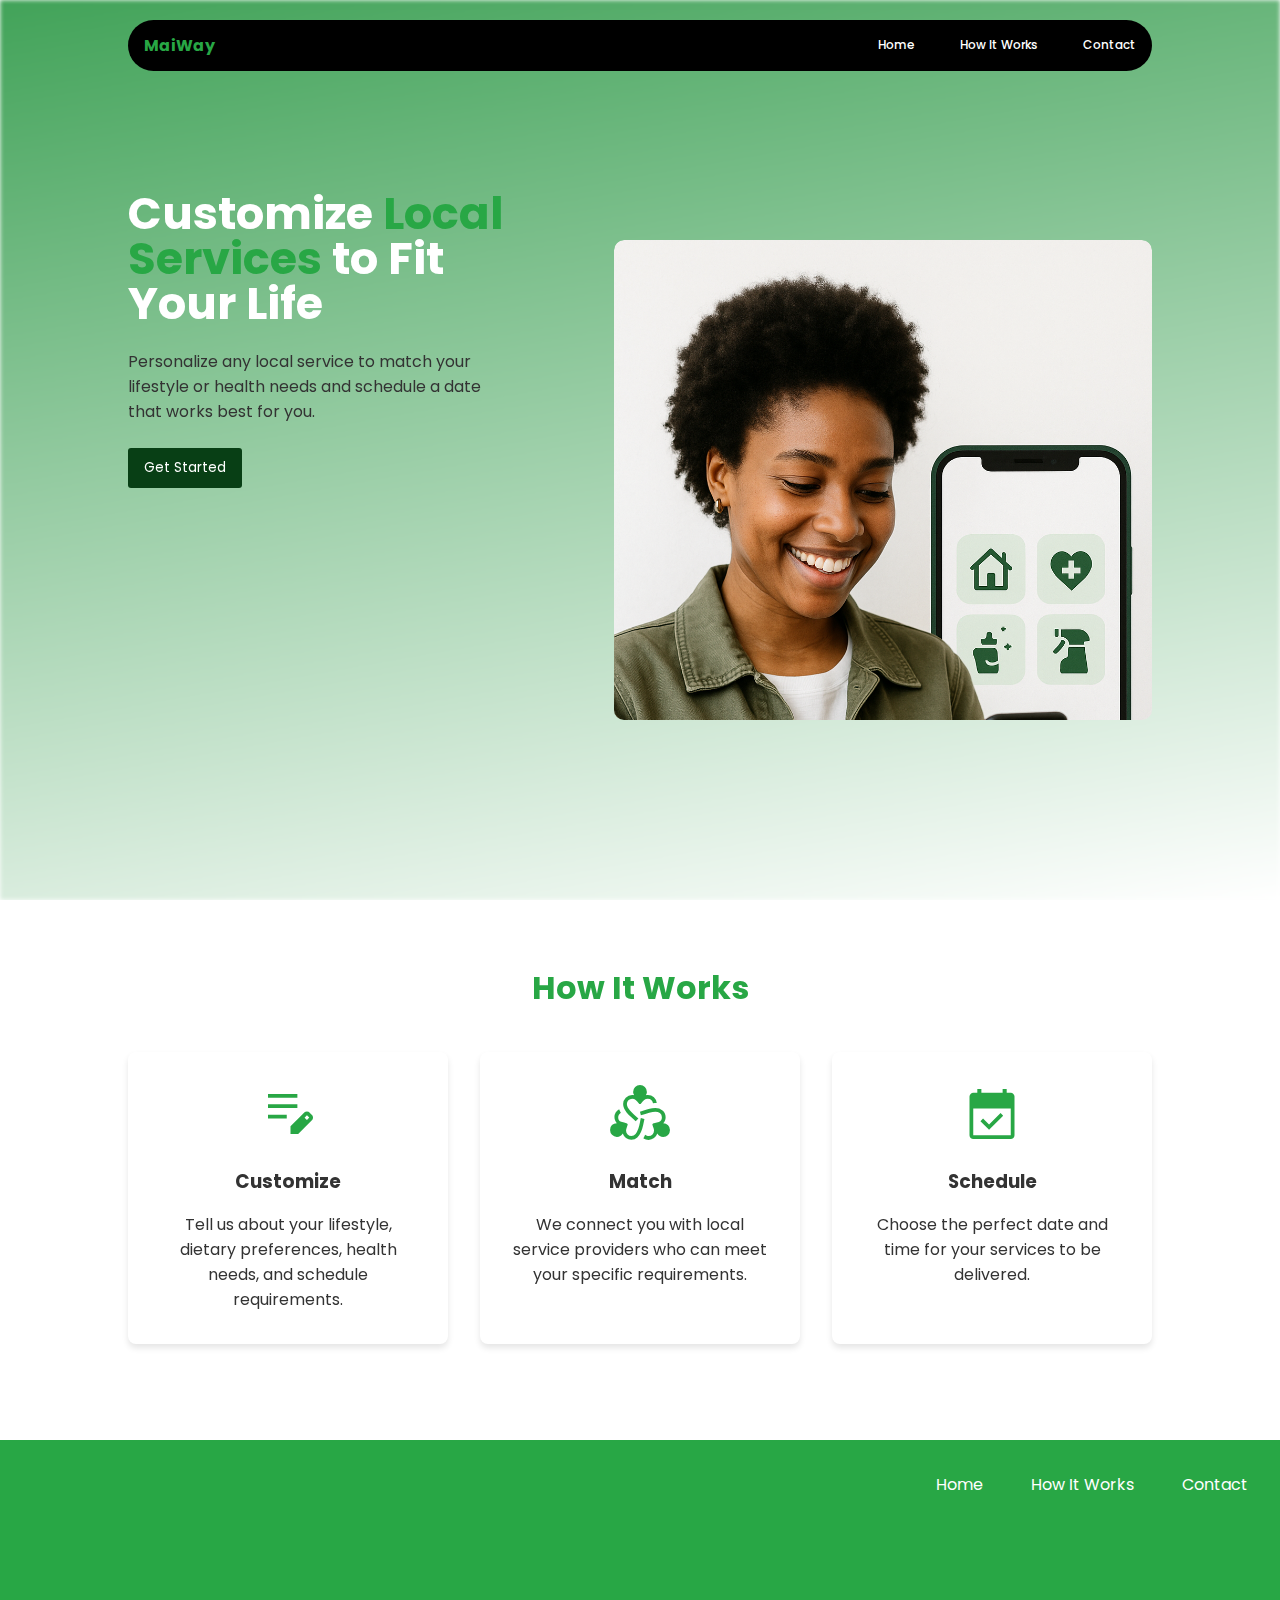
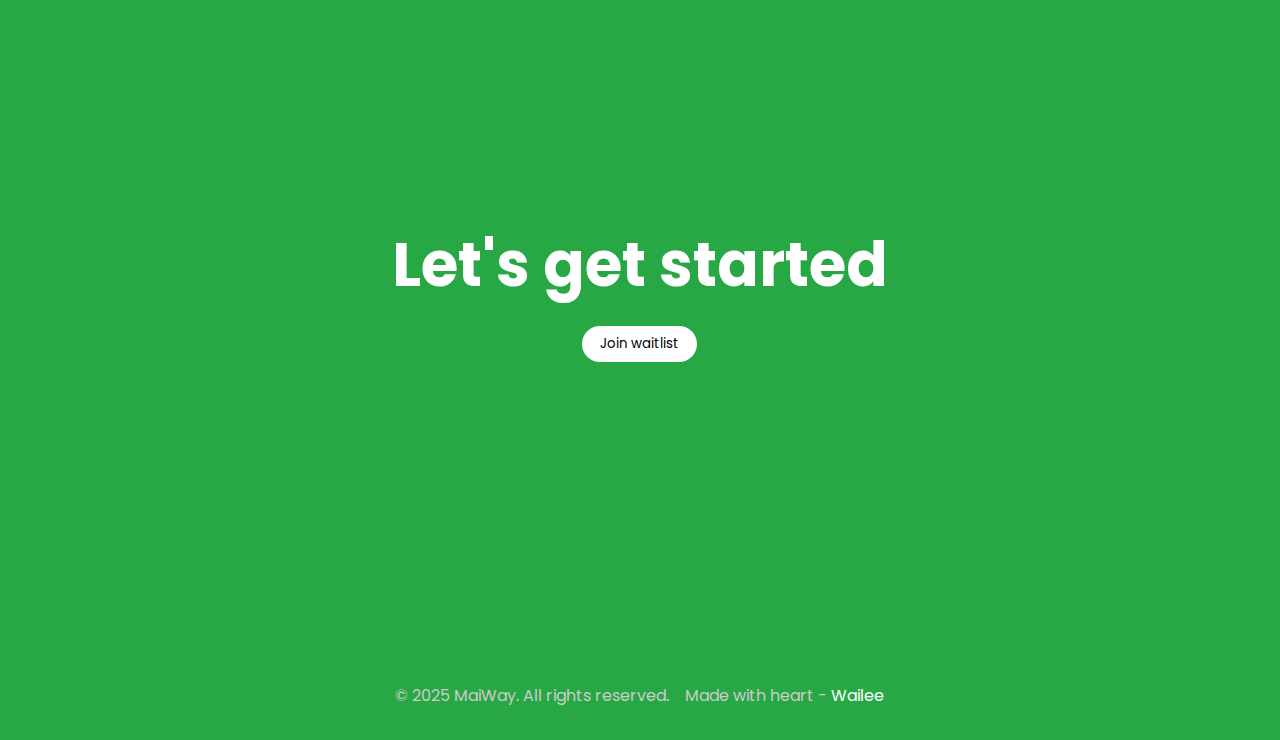
<file: index.html>
<!DOCTYPE html>
<html lang="en">
<head>
    <meta charset="UTF-8">
    <meta name="viewport" content="width=device-width, initial-scale=1.0">
    <title>MaiWay</title>
    <link href="https://fonts.googleapis.com/css2?family=Poppins:wght@400;600&display=swap" rel="stylesheet">
    <link rel="stylesheet" href="https://cdnjs.cloudflare.com/ajax/libs/font-awesome/6.4.0/css/all.min.css">
    <link rel="stylesheet" href="styles/main.css">

</head>
<body>
    <!-- Header -->
    <header id="main-header">
        <div class="container">
            <a href="index.html" class="logo">MaiWay</a>
            <div class="navigation-all">
                <nav class="nav-links">
                    <a href="index.html">Home</a>
                    <a href="#features">How It Works</a>
                    <a href="https://www.facebook.com/MaiWayNigeria">Contact</a>
                </nav>
                <div class="menu-toggle">
                    <span></span>
                    <span></span>
                    <span></span>
                    <span></span>
                </div>
            </div>
        </div>
        
    </header>

    <!-- Mobile Navigation -->
    <div class="mobile-nav">
        <a href="index.html">Home</a>
        <a href="#features">How It Works</a>
        <a href="https://www.facebook.com/MaiWayNigeria">Contact</a>
        <!--
        <div class="social-icons">
            <a href="#"><i class="fab fa-instagram"></i></a>
            <a href="https://www.facebook.com/MaiWayNigeria"><i class="fab fa-facebook-f"></i></a>
            <a href="#"><i class="fab fa-twitter"></i></a>
        </div>-->
    </div>

    <section class="hero" id="home">
        <div class="container">
            <div class="left">
                <h1>Customize <span>Local Services</span> to Fit Your Life</h1>
                <p>
                    Personalize any local service to match your lifestyle or health needs and schedule a date that works best for you.
                </p>
                <a href="https://forms.gle/tSJkebzqT6khdcTQA" target="_blank">
                    <button class="cta-button">Get Started</button>
                </a>
            </div>
            <div class="image">
                <img src="images/hero01.png" alt="">
            </div>
        </div>
        
    </section>

    <section class="features" id="features">
        <div class="container">
            <h2>How It Works</h2>
            <div class="feature-grid">
                <div class="feature-card">
                    <div class="feature-icon">
                        <svg xmlns="http://www.w3.org/2000/svg" height="60px" viewBox="0 -960 960 960" width="60px" fill="#28a745"><path d="M160-410v-60h300v60H160Zm0-165v-60h470v60H160Zm0-165v-60h470v60H160Zm360 580v-123l221-220q9-9 20-13t22-4q12 0 23 4.5t20 13.5l37 37q9 9 13 20t4 22q0 11-4.5 22.5T862.09-380L643-160H520Zm263-224 37-39-37-37-38 38 38 38Z"/></svg>
                    </div>
                    <h3>Customize</h3>
                    <p>Tell us about your lifestyle, dietary preferences, health needs, and schedule requirements.</p>
                </div>
                
                <div class="feature-card">
                    <div class="feature-icon">
                        <svg xmlns="http://www.w3.org/2000/svg" height="60px" viewBox="0 -960 960 960" width="60px" fill="#28a745"><path d="M341-67q-48 0-85-28.5T204-169q-16 26-39 40.5T110-114q-47 0-78-33T1-225q0-49 30.5-77.5T109-332q-18-20-28-46.5T71-432q0-38 19.5-71t55.5-53q5 13 12.5 28t15.5 26q-20 13-31.5 32T131-430q0 60 48.5 75.5T273-330l11 19q-12 35-19.5 57.5T257-212q0 34 25.5 59.5T342-127q41 0 67.5-34.5t43-82q16.5-47.5 25.5-96t15-75.5l58 16q-9 43-21 100t-34.5 108.5Q473-139 436.5-103T341-67Zm70-297q-45-40-82-74.5T265.5-506q-26.5-33-41-65T210-639q0-60 42-102t102-42q9 0 17 .5t16 2.5q-9-17-13-29t-4-24q0-46 32-78t78-32q46 0 78 32t32 78q0 11-3.5 23.5T573-780q8-2 16-2.5t17-.5q57 0 96.5 36.5T748-656q-14-1-30-.5t-30 2.5q-5-30-27-49.5T606-723q-37 0-58.5 20.5T490-640h-21q-37-44-58.5-63.5T354-723q-36 0-60 24t-24 60q0 24 13 49t37 53.5q24 28.5 58 60t76 69.5l-43 43ZM618-66q-22 0-43.5-7T533-94q8-12 16-27t13-28q14 11 28.5 16.5T620-127q35 0 59.5-25.5T704-212q0-20-8-42.5T677-311l11-19q46-8 94-23.5t48-75.5q0-44-32-65.5T727-516q-42 0-99.5 16T494-459l-15-58q76-25 137-42t111-17q64 0 113.5 38.5T890-430q0 27-10 53t-28 46q46 1 77 30t31 77q0 45-31 78t-78 33q-31 0-55-14.5T757-168q-16 45-53 73.5T618-66Z"/></svg>
                    </div>
                    <h3>Match</h3>
                    <p>We connect you with local service providers who can meet your specific requirements.</p>
                </div>
                
                <div class="feature-card">
                    <div class="feature-icon">
                        <svg xmlns="http://www.w3.org/2000/svg" height="60px" viewBox="0 -960 960 960" width="60px" fill="#28a745"><path d="M433-228 295-365l42-42 96 94 184-184 42 43-226 226ZM180-80q-24 0-42-18t-18-42v-620q0-24 18-42t42-18h65v-60h65v60h340v-60h65v60h65q24 0 42 18t18 42v620q0 24-18 42t-42 18H180Zm0-60h600v-430H180v430Z"/></svg>
                    </div>
                    <h3>Schedule</h3>
                    <p>Choose the perfect date and time for your services to be delivered.</p>
                </div>
            </div>
        </div>
    </section>
    
    
    
    <footer>
        <div class="footer-content">
            <h1>Let's get started</h1>
            <a href="https://forms.gle/tSJkebzqT6khdcTQA">
                <button>Join waitlist</button>
            </a>

            <div class="footer-links">
                <a href="#home">Home</a>
                <a href="#features">How It Works</a>
                <a href="https://www.facebook.com/MaiWayNigeria">Contact</a>
            </div>

            <!--
            <div class="social-icons">
                <a href="#"><i class="fab fa-instagram"></i></a>
                <a href="https://www.facebook.com/MaiWayNigeria"><i class="fab fa-facebook-f"></i></a>
                <a href="#"><i class="fab fa-twitter"></i></a>
            </div>-->
            <div class="copyright">
                <p>&copy; 2025 MaiWay. All rights reserved.</p>
                <p>Made with heart - <a href="https://wa.me/2348119684024">Wailee</a></p>
            </div>
            
        </div>
    </footer>

    <script src="scripts/main.js"></script>
</body>
</html>
</file>
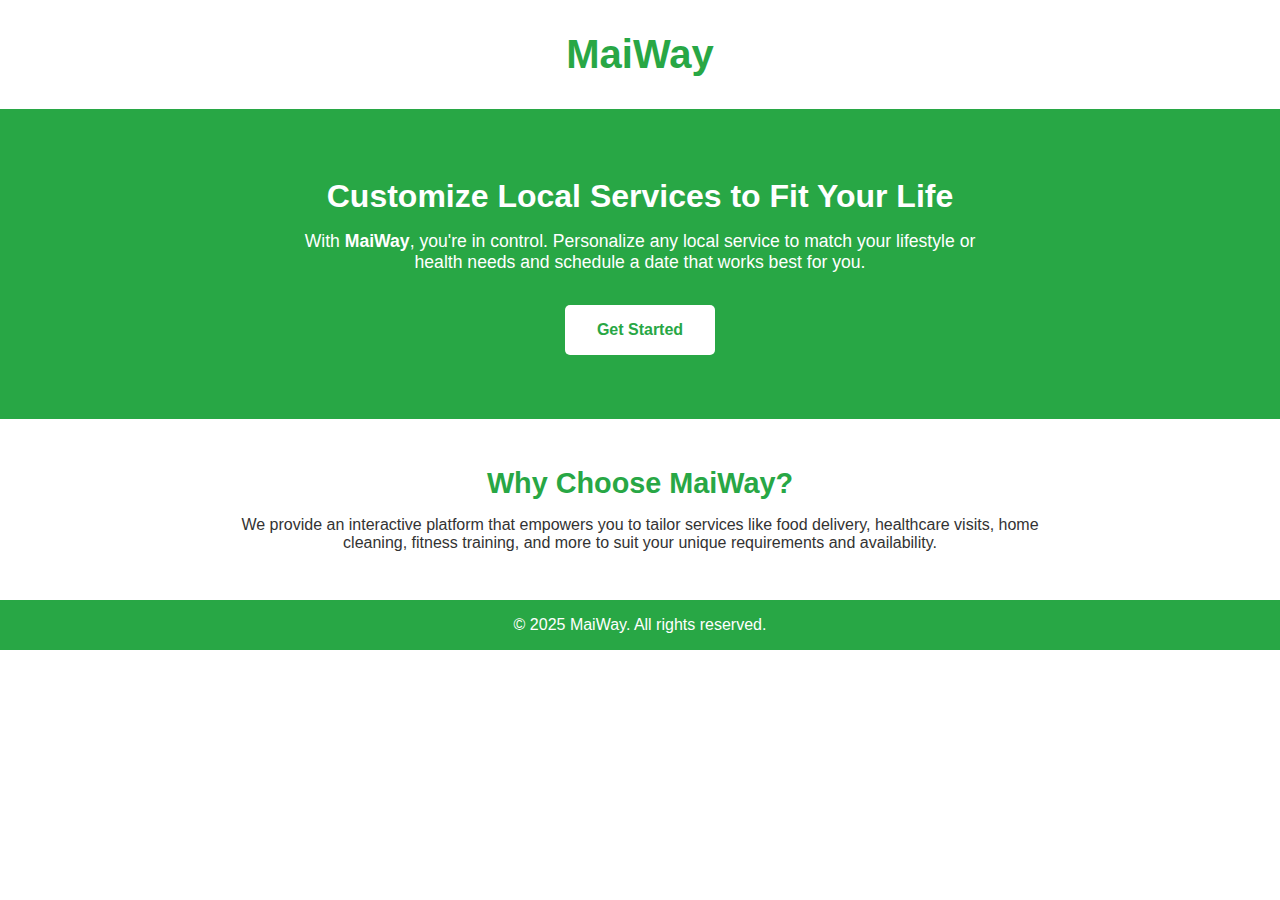
<file: index1.html>
<!DOCTYPE html>
<html lang="en">
<head>
  <meta charset="UTF-8" />
  <meta name="viewport" content="width=device-width, initial-scale=1.0" />
  <title>MaiWay - Customize Your Services</title>
  <style>
    :root {
      --green: #28a745;
      --white: #ffffff;
    }

    * {
      margin: 0;
      padding: 0;
      box-sizing: border-box;
      font-family: 'Segoe UI', Tahoma, Geneva, Verdana, sans-serif;
    }

    body {
      background-color: var(--white);
      color: #333;
    }

    header {
      background-color: var(--white);
      padding: 2rem;
      text-align: center;
      border-bottom: 5px solid var(--green);
    }

    header h1 {
      color: var(--green);
      font-size: 2.5rem;
    }

    section.hero {
      padding: 4rem 2rem;
      text-align: center;
      background-color: var(--green);
      color: var(--white);
    }

    section.hero h2 {
      font-size: 2rem;
      margin-bottom: 1rem;
    }

    section.hero p {
      font-size: 1.1rem;
      max-width: 700px;
      margin: 0 auto 2rem;
    }

    .cta-button {
      background-color: var(--white);
      color: var(--green);
      padding: 1rem 2rem;
      border: none;
      font-size: 1rem;
      font-weight: bold;
      cursor: pointer;
      border-radius: 5px;
      transition: background-color 0.3s ease;
    }

    .cta-button:hover {
      background-color: #e6e6e6;
    }

    section.info {
      padding: 3rem 2rem;
      background-color: var(--white);
      text-align: center;
    }

    section.info h3 {
      font-size: 1.8rem;
      margin-bottom: 1rem;
      color: var(--green);
    }

    section.info p {
      font-size: 1rem;
      max-width: 800px;
      margin: 0 auto;
    }

    footer {
      background-color: var(--green);
      color: var(--white);
      text-align: center;
      padding: 1rem;
    }
  </style>
</head>
<body>
  <header>
    <h1>MaiWay</h1>
  </header>

  <section class="hero">
    <h2>Customize Local Services to Fit Your Life</h2>
    <p>With <strong>MaiWay</strong>, you're in control. Personalize any local service to match your lifestyle or health needs and schedule a date that works best for you.</p>
    <a href="https://forms.gle/your-form-link" target="_blank">
      <button class="cta-button">Get Started</button>
    </a>
  </section>

  <section class="info">
    <h3>Why Choose MaiWay?</h3>
    <p>We provide an interactive platform that empowers you to tailor services like food delivery, healthcare visits, home cleaning, fitness training, and more to suit your unique requirements and availability.</p>
  </section>

  <footer>
    <p>&copy; 2025 MaiWay. All rights reserved.</p>
  </footer>
</body>
</html>
</file>
<file: styles/main.css>
:root{
    --primary-color: #ffffff;
    --secondary-color: #28a745;
    --text-color: #333333;
    --font-size: 16px;
}

*{
    margin: 0;
    padding: 0;
    box-sizing: border-box;
    font-family: 'Poppins', sans-serif;
}

body {
    background-color: var(--primary-color);
    color: var(--text-color);
    font-size: var(--font-size)
}

a{
    text-decoration: none;
    transition: all 0.3s ease;
}

section{
    display: flex;
    justify-content: center;
    width: 100%;
}

.container{
    width: 80%;
}

header {
    display: flex;
    justify-content: center;
    align-items: center;
    width: 100%;
    position: fixed;
    top: 0;
    left: 0;
    z-index: 1000;
    transition: transform 0.3s ease;
    display: flex;
    justify-content: space-between;
    align-items: center;
}

header.hide {
    transform: translateY(-100%);
}

header .container{
    background-color: black;
    margin: 20px auto;
    display: flex;
    justify-content: space-between;
    align-items: center;
    padding: .8rem 1rem;
    border-radius: 60px;
}

.logo {
    font-size: 16px;
    font-weight: 700;
    color: #28a745;
    text-decoration: none;
}

.navigation-all{
    display: flex;
    align-items: center;
}

.nav-links {
    display: flex;
    gap: 2.8rem;
}

.nav-links a {
    color: var(--primary-color);
    font-weight: 500;
    font-size: 12px;
    transition: color 0.3s;
}

.nav-links a:hover,
.nav-links a.active {
    color: var(--secondary-color);
}

/* Mobile Menu */
.menu-toggle {
    display: none;
    cursor: pointer;
    position: relative;
    width: 30px;
    height: 24px;
}

.menu-toggle span {
    display: block;
    position: absolute;
    height: 1px;
    width: 100%;
    background: white;
    border-radius: 3px;
    opacity: 1;
    left: 0;
    transform: rotate(0deg);
    transition: .25s ease-in-out;
}

.menu-toggle span:nth-child(1) {
    top: 0px;
}

.menu-toggle span:nth-child(2), .menu-toggle span:nth-child(3) {
    top: 10px;
}

.menu-toggle span:nth-child(4) {
    top: 20px;
}

.menu-toggle.open span:nth-child(1) {
    top: 10px;
    width: 0%;
    left: 50%;
}

.menu-toggle.open span:nth-child(2) {
    transform: rotate(45deg);
}

.menu-toggle.open span:nth-child(3) {
    transform: rotate(-45deg);
}

.menu-toggle.open span:nth-child(4) {
    top: 10px;
    width: 0%;
    left: 50%;
}

.mobile-nav {
    position: fixed;
    top: 0;
    left: 0;
    width: 100%;
    height: 100%;
    background-color: white;
    padding: 4.3rem 20px 20px 20px;
    box-shadow: 0 5px 10px rgba(0, 0, 0, 0.1);
    transform: translateX(-150%);
    transition: transform 0.3s ease;
    z-index: 999;
}

.mobile-nav.open {
    transform: translateY(0);
}

.mobile-nav a {
    display: block;
    padding: 15px 15px;
    text-decoration: none;
    color: #333;
    font-size: 18px;
}

.mobile-nav .social-icons {
    display: flex;
    justify-content: left;
    gap: 3px;
    margin-top: 0;
}

.mobile-nav .social-icons a {
    color: var(--black);
    font-size: 20px;
    transition: color 0.3s;
}

.mobile-nav .social-icons a:hover {
    color: #ccc;
}


.hero{
    padding: 12rem 0 5rem 0;
    min-height: 100vh;
}

  
  /* To apply the blur only to the background and not the content */
.hero::before {
    content: '';
    position: fixed;
    top: 0;
    left: 0;
    height: 100%;
    width: 100%;
    background: linear-gradient(350deg, var(--primary-color), #42a359);
    filter: blur(2px);
    z-index: -1;
}

.hero h1{
    font-size: 2.4rem;
    line-height:2.8rem;
    margin-bottom: 1.4rem;
    transition: all 0.9s ease;
    color: white;
}

.hero span{
    color: #28a745;
}

.hero p{
    color: #333333;
    margin-bottom: 1.5rem;
    font-size: 1rem;
}


.hero a button{
    background-color: rgb(8, 63, 21);
    padding: 10px 16px;
    border: none;
    color: white;
    border-radius: 3px;
    transition: all 0.3s ease;
}

.hero a button:hover{
    background-color: transparent;
    border: 1px solid var(--secondary-color);
    color: var(--secondary-color);
}

.hero .right{
    gap: .6rem;
}

.hero .image{
    margin-top: 3rem;
    max-height: 30rem;
    overflow: hidden;
    border-radius: 10px;
}

.hero .image img{
    width: 100%;
    height: auto;
    object-fit: cover;
    border-radius: 10px;
}

.features{
    padding: 4rem 0 6rem 0;
    background-color: var(--primary-color);
}

.features h2 {
    text-align: center;
    font-size: 2rem;
    margin-bottom: 2.5rem;
    color: var(--secondary-color);
}

.feature-grid {
    display: grid;
    grid-template-columns: repeat(auto-fit, minmax(300px, 1fr));
    gap: 2rem;
}

.feature-card {
    background-color: var(--primary-color);
    border-radius: 8px;
    padding: 2rem;
    box-shadow: 0 4px 6px rgba(0, 0, 0, 0.1);
    text-align: center;
}

.feature-card:hover {
    box-shadow: 0 8px 12px rgba(0, 0, 0, 0.2);
    transform: translateY(-5px);
    transition: all 0.3s ease;
}

.feature-icon {
    color: var(--secondary-color);
    margin-bottom: 1rem;
}

.feature-card h3 {
    margin-bottom: 1rem;
}

footer {
    background-color: var(--secondary-color);
    color: var(--primary-color);
    text-align: center;
    display: flex;
    justify-content: center;
    align-items: center;
    min-height: 100vh;
    padding: 2rem;
    position: relative;
}

.footer-content{
    width: 90%;
    display: flex;
    justify-content: center;
    align-items: center;
    flex-direction: column;
    gap: 1rem;
    color: white;
}

footer h1 {
    font-size: 2.5rem;
    transition: all 0.9s ease;
}

footer button{
    padding: 8px 18px;
    border-radius: 30px;
    background-color: white;
    color: black;
    border: none;
    transition: all 0.3s ease;
}

footer button:hover{
    background-color: black;
    color: white;
}

footer .footer-links{
    position: absolute;
    top: 2rem;
    right: 2rem;
    display: flex;
    gap: 3rem;

}

footer .footer-links a{
    color: white;
}

footer .footer-links a:hover{
    color: #ccc;
}

footer .social-icons{
    position: absolute;
    top: 5rem;
    left: 2rem;
    display: flex;
    flex-direction: column;
    gap: 1rem;
}

footer .social-icons a{
    font-size: 20px;
    color: black;
    padding: 10px 16px;
    border-radius: 30px;
    background-color: white;
}

footer .social-icons a:hover{
    background-color: black;
    color: white;
}

footer .copyright{
    position: absolute;
    bottom: 2rem;
    display: flex;
    justify-content: center;
    align-items: center;
    flex-wrap: wrap;
    gap: 1rem;
    color: #ccc;
    a{
        color: white;
    }
    a:hover{
        color: black;
    }
}



@media (max-width: 992px) {
    .nav-links {
        display: none;
        position: absolute;
        top: 0;
    }
    
    .menu-toggle {
        display: block;
    }
    
}

@media (min-width: 768px) {
    .hero .container{
        display: flex;
        gap: 0.6rem;
    }
    .hero h1{
        max-width: 90%;
    }
    .hero p{
        max-width: 80%;
    }
    footer h1 {
        font-size: 3.8rem;
    }
}

@media (min-width: 425px) {
    .hero h1{
        font-size: 2.8rem;
        line-height:2.8rem;
        margin-bottom: 1.4rem;
        color: white;
    }
}
</file>
